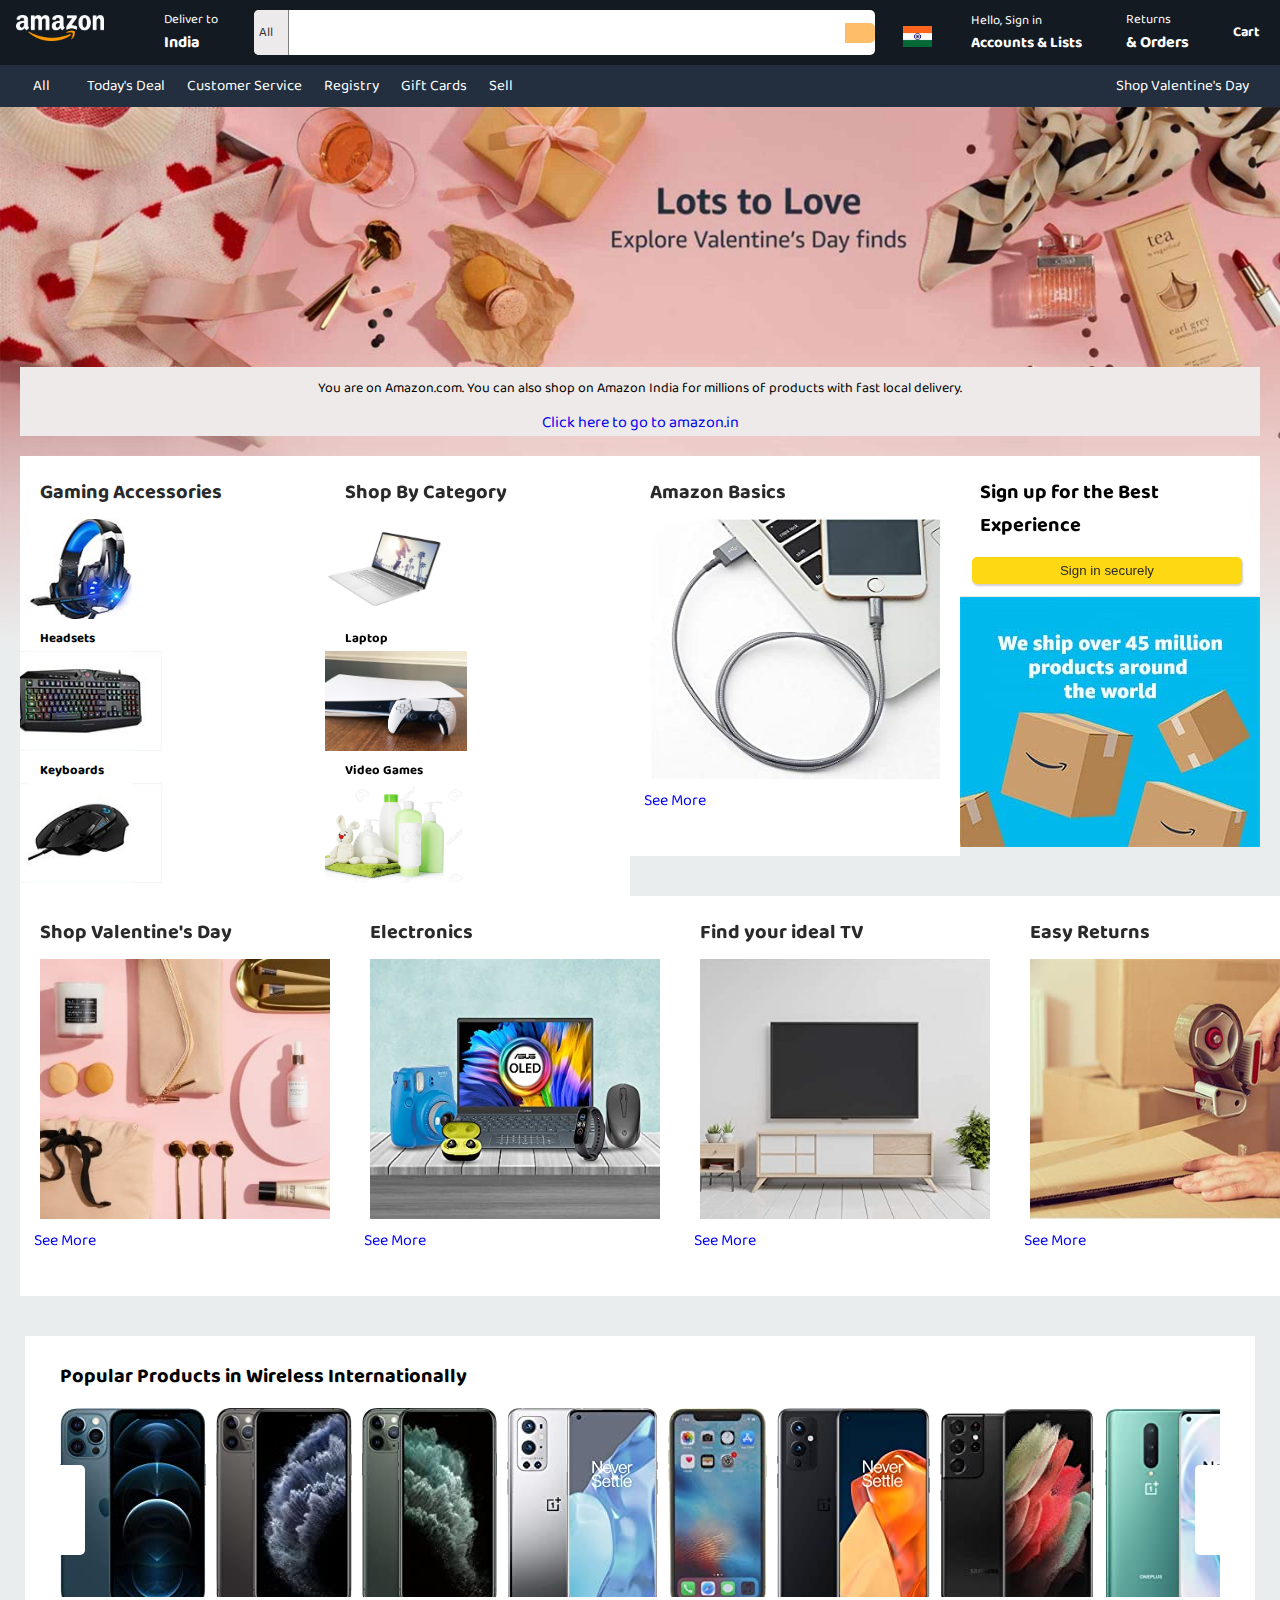
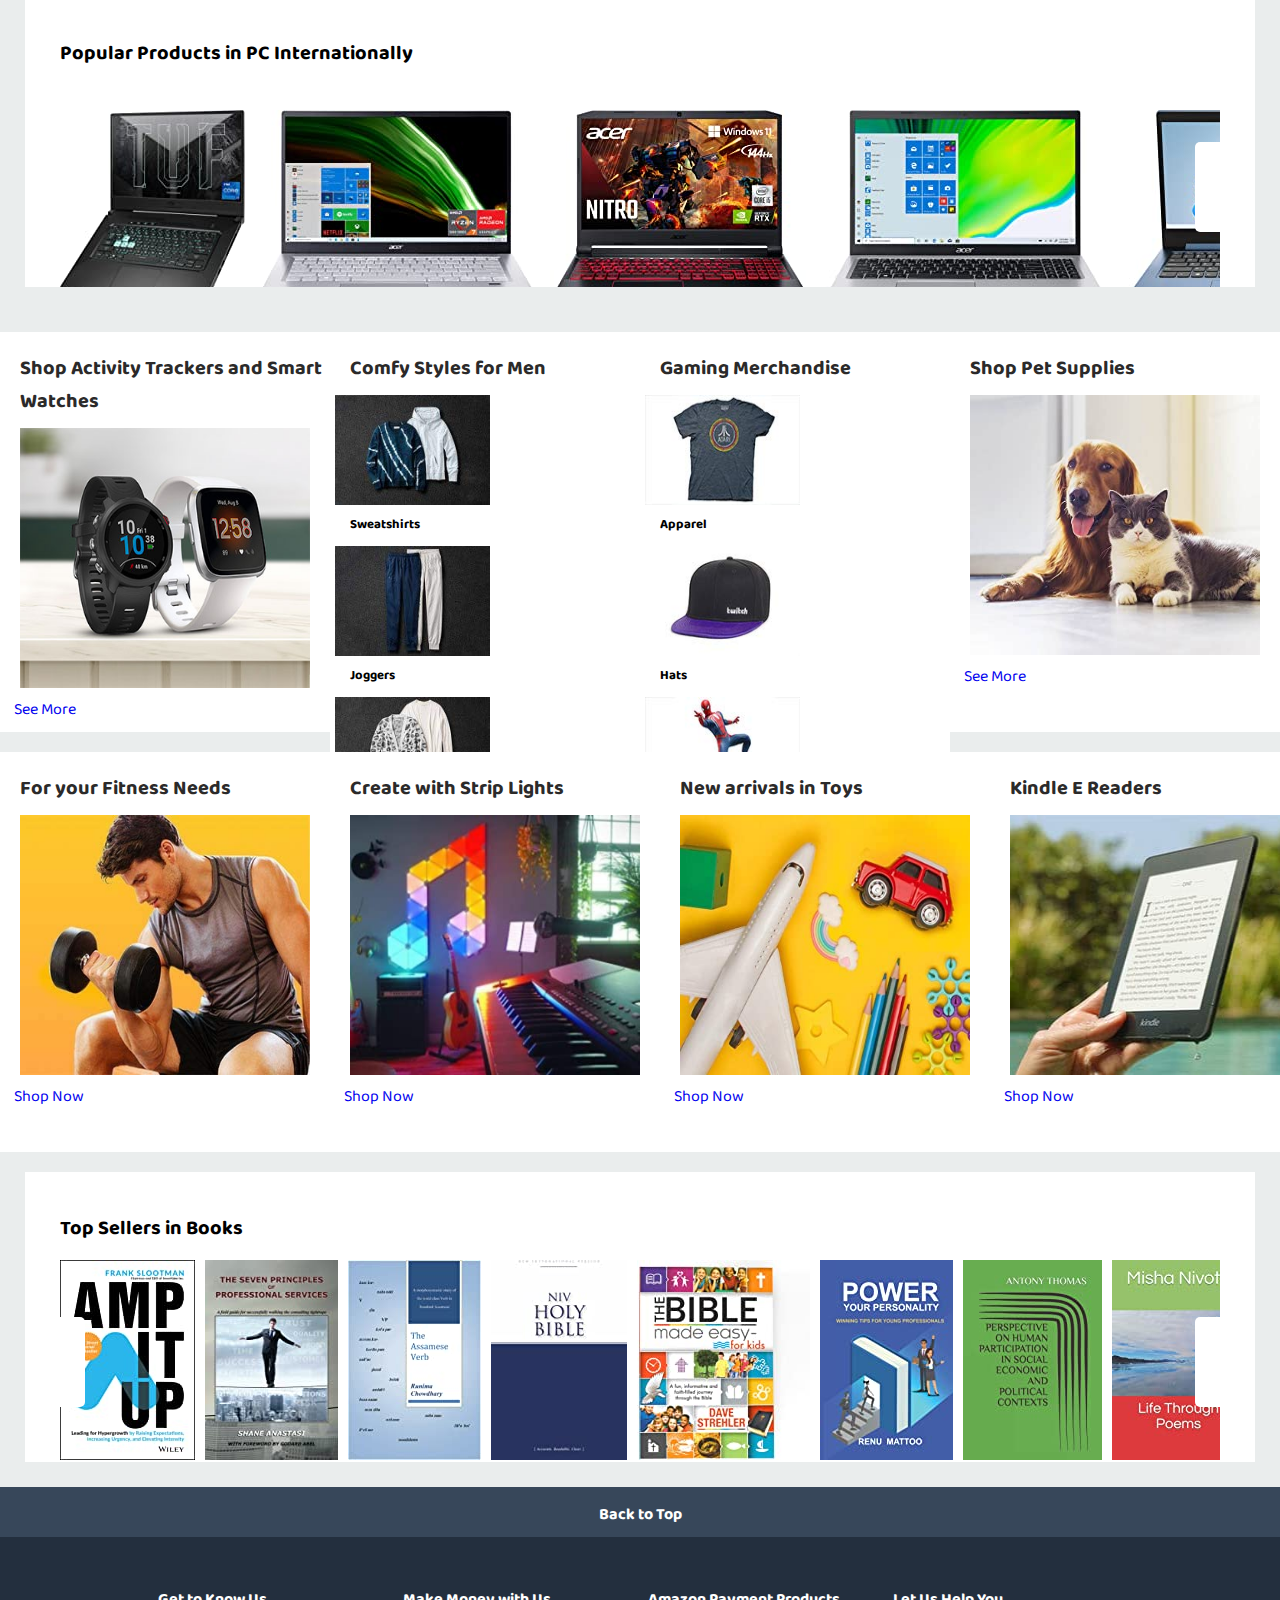
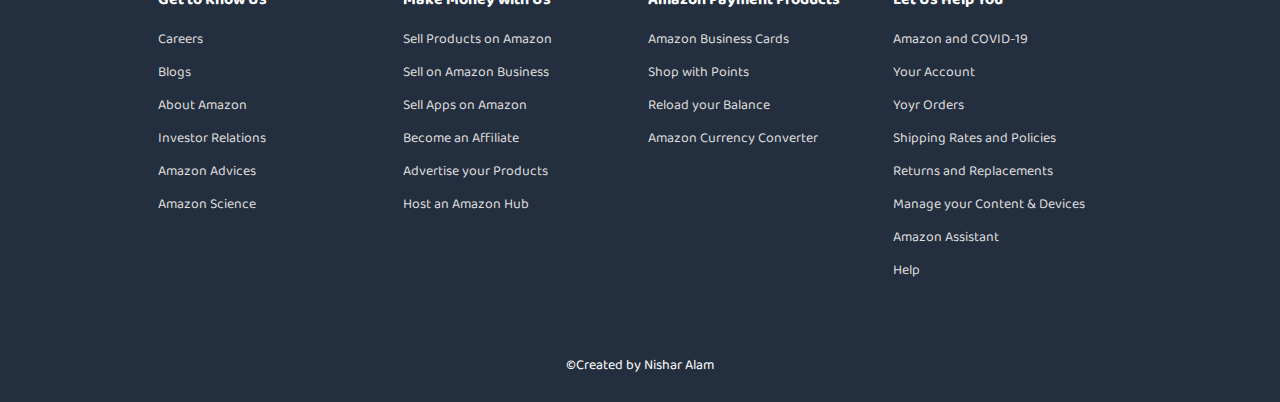
<file: Amazon-Clone-main/Amazon-Clone-main/index.html>
<!DOCTYPE html>
<html lang="en">
<head>
    <meta charset="UTF-8">
    <meta http-equiv="X-UA-Compatible" content="IE=edge">
    <meta name="viewport" content="width=device-width, initial-scale=1.0">
    <link rel="stylesheet" href="style.css">
    <link rel="stylesheet" href="https://cdnjs.cloudflare.com/ajax/libs/font-awesome/6.2.0/css/all.min.css" integrity="sha512-xh6O/CkQoPOWDdYTDqeRdPCVd1SpvCA9XXcUnZS2FmJNp1coAFzvtCN9BmamE+4aHK8yyUHUSCcJHgXloTyT2A==" crossorigin="anonymous" referrerpolicy="no-referrer" />
    <title>Amazon.com-Shop Online</title>
</head>
<body>
    <div class="sidebar">
        <div class="hdn-head">
            <h2>Hello, Sign in</h2>
        </div>
        <div class="hdn-content">
            <h3>Digital Content & Devices</h3>
            <ul>
                <div>
                    <li>Amazon Music</li><i class="fa-solid fa-angle-right"></i>
                </div>
                <div>
                    <li>Kindle E-Readers & Books</li><i class="fa-solid fa-angle-right"></i>
                </div>
                <div>
                    <li>Appstore for Android</li><i class="fa-solid fa-angle-right"></i>
                </div>
            </ul>
            <div class="line"></div>
        </div>
        <div class="hdn-content">
            <h3>Shop By Department</h3>
            <ul>
                <div>
                    <li>Electronics</li><i class="fa-solid fa-angle-right"></i>
                </div>
                <div>
                    <li>Computers</li><i class="fa-solid fa-angle-right"></i>
                </div>
                <div>
                    <li>Smart Homes</li><i class="fa-solid fa-angle-right"></i>
                </div>
                <div>
                    <li>Arts & Crafts</li><i class="fa-solid fa-angle-right"></i>
                </div>
            </ul>
            <div class="line"></div>
        </div>
        <div class="hdn-content">
            <h3>Programs & Features</h3>
            <ul>
                <div>
                    <li>Gift Cards & Mobile Recharges</li><i class="fa-solid fa-angle-right"></i>
                </div>
                <div>
                    <li>Flight Tickets</li><i class="fa-solid fa-angle-right"></i>
                </div>
                <div>
                    <li>Clearance Store</li><i class="fa-solid fa-angle-right"></i>
                </div>
            </ul>
            <div class="line"></div>
        </div>
    </div>
    <i class="fa-solid fa-xmark"></i>
    <div class="triangle"><i class="fa-solid fa-triangle"></i></div>
        <div class="hdn-sign">
            <div class="hdn-table">
                <div>
                    <h3>Your Lists</h3>
                    <ul>
                        <li>Create a List</li>
                        <li>Find a List & Registry</li>
                        <li>Amazon Smile Charity Lists</li>
                    </ul>
                </div>
                <div class="hdn-line"></div>
                <div>
                    <h3>Your Account</h3>
                    <ul>
                        <li>Account</li>
                        <li>Orders</li>
                        <li>Recommendations</li>
                        <li>Browsing History</li>
                        <li>Watchlist</li>
                        <li>Video Purchases</li>
                        <li>Kindle Unlimited</li>
                        <li>Content & Devices</li>
                        <li>Subscribe & Save Items</li>
                        <li>Membership</li>
                        <li>Music Library</li>
                    </ul>
                </div>
            </div>
        </div>
    <div class="black"></div>
    <header>
        <div class="first">
            <div class="flex logo">
            <a href="#"><img src="images/logo.png" alt=""></a>
            <div class="map flex">
                <i class="fas fa-map-marker"></i>
                <div>
                    <span>Deliver to</span>
                    <span>India</span>
                </div>
            </div>
        </div>
        <div class="flex input">
            <div>
                <span>All</span>
                <i class="fas fa-caret-down"></i>
            </div>
            <input type="text">
            <i class="fas fa-search"></i>
        </div>
        <div class="flex right">
            <div class="flex lang">
                <img src="images/indiaflag.jpeg" alt="">
                <i class="fas fa-caret-down"></i>
            </div>
            <div class="sign">
                <span>Hello, Sign in</span>
                <div class="flex ac">
                    <span>Accounts & Lists</span>
                    <i class="fas fa-caret-down"></i>
                </div>
            </div>
            <div class="sign">
                <span>Returns</span>
                <span>& Orders</span>
            </div>
            <div class="flex cart">
                <i class="fas fa-shopping-cart"></i>
                <span class="ca">Cart</span>
            </div>
        </div>
    </div>
    <div class="second">
        <div class="second-1">
            <div>
                <i class="fas fa-bars"></i>
                <span>All</span>
            </div>
        </div>
        <div class="second-2">
            <ul>
                <li>Today's Deal</li>
                <li>Customer Service</li>
                <li>Registry</li>
                <li>Gift Cards</li>
                <li>Sell</li>
            </ul>
        </div>
        <div class="second-3">
            <span>Shop Valentine's Day</span>
        </div>
    </div>
    </header>
    <section class="sec-1">
        <div class="container">
            <div class="container-1">
                <div class="para">
                    <p>You are on Amazon.com. You can also shop on Amazon India for millions of products with fast local delivery.</p><a href="https://www.amazon.in/?&ext_vrnc=hi&tag=googhydrabk1-21&ref=pd_sl_nxqtetlae_e&adgrpid=60571832564&hvpone=&hvptwo=&hvadid=486453138860&hvpos=&hvnetw=g&hvrand=12535176714638732243&hvqmt=e&hvdev=c&hvdvcmdl=&hvlocint=&hvlocphy=9061830&hvtargid=kwd-296458789801&hydadcr=14452_2154371&gclid=Cj0KCQjwnvOaBhDTARIsAJf8eVNJ6D0_UEAgzp9_IEK8-AtbwjPY81k1murdrRDI1PsbLEmGdhyqKDMaArp9EALw_wcB">Click here to go to amazon.in</a>
                </div>
                <div class="product-comp">
                    <div class="box">
                        <h3>Gaming Accessories</h3>
                        <div class="box-a">
                            <div>
                                <img src="images/ga1.jpg" alt="">
                                <span>Headsets</span>
                            </div>
                            <div>
                                <img src="images/ga2.jpg" alt="">
                                <span>Keyboards</span>
                            </div>
                            <div>
                                <img src="images/ga3.jpg" alt="">
                                <span>Computer mice</span>
                            </div>
                            <div>
                                <img src="images/ga4.jpg" alt="">
                                <span>Chairs</span>
                            </div>
                        </div>
                        <a href="#">See More</a>
                    </div>
                    <div class="box">
                        <h3>Shop By Category</h3>
                        <div class="box-a">
                            <div>
                                <img src="images/sc1.jpg" alt="">
                                <span>Laptop</span>
                            </div>
                            <div>
                                <img src="images/sc2.jpg" alt="">
                                <span>Video Games</span>
                            </div>
                            <div>
                                <img src="images/sc3.jpg" alt="">
                                <span>Baby</span>
                            </div>
                            <div>
                                <img src="images/sc4.jpg" alt="">
                                <span>Toy & Games</span>
                            </div>
                        </div>
                        <a href="#">Shop Now</a>
                    </div>
                    <div class="box box-c">
                        <h3>Amazon Basics</h3>
                        <div>
                            <img src="images/amazon basics.jpg" alt="">
                        </div>
                        <a href="#">See More</a>
                    </div>
                    <div class="box-b">
                       <div class="best">
                        <h3>Sign up for the Best Experience</h3>
                        <button>Sign in securely</button>
                       </div>
                       <div>
                        <img src="images/banner.jpg" alt="">
                       </div>
                    </div>
                </div>
                <div class="product-comp">
                    <div class="box box-c">
                        <h3>Shop Valentine's Day</h3>
                        <div>
                            <img src="images/shop valentine's.jpg" alt="">
                        </div>
                        <a href="#">See More</a>
                    </div>
                    <div class="box box-c">
                        <h3>Electronics</h3>
                        <div>
                            <img src="images/electronics.jpg" alt="">
                        </div>
                        <a href="#">See More</a>
                    </div>
                    <div class="box box-c">
                        <h3>Find your ideal TV</h3>
                        <div>
                            <img src="images/find your deal.jpg" alt="">
                        </div>
                        <a href="#">See More</a>
                    </div>
                    <div class="box box-c">
                        <h3>Easy Returns</h3>
                        <div>
                            <img src="images/easy return.jpg" alt="">
                        </div>
                        <a href="#">See More</a>
                    </div>
                </div>
            </div>
            <div class="slider">
                <div class="image-box">
                    <div class="slide">
                        <img src="images/si1.jpg" alt="">
                    </div>
                    <div class="slide">
                        <img src="images/si2.jpg" alt="">
                    </div>
                    <div class="slide">
                        <img src="images/si3.jpg" alt="">
                    </div>
                    <div class="slide">
                        <img src="images/si4.jpg" alt="">
                    </div>
                </div>
            </div>
        </div>
    </section>
    <section class="sec-2">
        <h3>Popular Products in Wireless Internationally</h3>
        <div class="slide-sec">
            <div class="l-btn"><i class="fa-solid fa-chevron-left"></i></div>
            <div class="r-btn"><i class="fa-solid fa-chevron-right"></i></div>
            <h3>Popular Products in Wireless Internationally</h3>
            <ul class="product-slide">
                <li><img src="images/pinter1.jpg" alt=""></li>
                <li><img src="images/pinter2.jpg" alt=""></li>
                <li><img src="images/pinter3.jpg" alt=""></li>
                <li><img src="images/pinter4.jpg" alt=""></li>
                <li><img src="images/pinter5.jpg" alt=""></li>
                <li><img src="images/pinter6.jpg" alt=""></li>
                <li><img src="images/pinter7.jpg" alt=""></li>
                <li><img src="images/pinter8.jpg" alt=""></li>
                <li><img src="images/pinter9.jpg" alt=""></li>
                <li><img src="images/pinter10.jpg" alt=""></li>
                <li><img src="images/pinter11.jpg" alt=""></li>
                <li><img src="images/pinter12.jpg" alt=""></li>
                <li><img src="images/pinter13.jpg" alt=""></li>
                <li><img src="images/pinter14.jpg" alt=""></li>
                <li><img src="images/pinter15.jpg" alt=""></li>
            </ul>
        </div>
    </section>
    <section class="sec-2">
        <!-- <h3>Popular Products in Wirelessly Internationally</h3> -->
        <div class="slide-sec">
            <div class="l-btn btn-1b"><i class="fa-solid fa-chevron-left"></i></div>
            <div class="r-btn btn-1a"><i class="fa-solid fa-chevron-right"></i></div>
             <h3>Popular Products in PC Internationally</h3>
            <ul class="product-slide product-slide-1">
                <li><img src="images/pc2.jpg" alt=""></li>
                <li><img src="images/pc3.jpg" alt=""></li>
                <li><img src="images/pc4.jpg" alt=""></li>
                <li><img src="images/pc5.jpg" alt=""></li>
                <li><img src="images/pc6.jpg" alt=""></li>
                <li><img src="images/pc7.jpg" alt=""></li>
                <li><img src="images/pc8.jpg" alt=""></li>
                <li><img src="images/pc9.jpg" alt=""></li>
                <li><img src="images/pc10.jpg" alt=""></li>
                <li><img src="images/pc11.jpg" alt=""></li>
                <li><img src="images/pc12.jpg" alt=""></li>
                <li><img src="images/pc13.jpg" alt=""></li>
                <li><img src="images/pc14.jpg" alt=""></li>
                <li><img src="images/pc15.jpg" alt=""></li>
            </ul>
        </div>
    </section>
    <div class="product-comp">
        <div class="box box-c">
            <h3>Shop Activity Trackers and Smart Watches</h3>
            <div>
                <img src="images/watch.jpg" alt="">
            </div>
            <a href="#">See More</a>
        </div>
        <div class="box box-d">
            <h3>Comfy Styles for Men</h3>
            <div class="box-a">
                <div>
                    <img src="images/cm1.jpg" alt="">
                    <span>Sweatshirts</span>
                </div>
                <div>
                    <img src="images/cm2.jpg" alt="">
                    <span>Joggers</span>
                </div>
                <div>
                    <img src="images/cm3.jpg" alt="">
                    <span>Cardigans</span>
                </div>
                <div>
                    <img src="images/cm4.jpg" alt="">
                    <span>Easy Tees</span>
                </div>
            </div>
            <a href="#">See More</a>
        </div>
        <div class="box box-d">
            <h3>Gaming Merchandise</h3>
            <div class="box-a">
                <div>
                    <img src="images/gm1.jpg" alt="">
                    <span>Apparel</span>
                </div>
                <div>
                    <img src="images/gm2.jpg" alt="">
                    <span>Hats</span>
                </div>
                <div>
                    <img src="images/gm3.jpg" alt="">
                    <span>Action Figures</span>
                </div>
                <div>
                    <img src="images/gm4.jpg" alt="">
                    <span>Mugs</span>
                </div>
            </div>
            <a href="#">See More</a>
        </div>
        <div class="box box-c">
            <h3>Shop Pet Supplies</h3>
            <div>
                <img src="images/pets.jpg" alt="">
            </div>
            <a href="#">See More</a>
        </div>        
        
    </div>
    <div class="product-comp">
        <div class="box box-c">
            <h3>For your Fitness Needs</h3>
            <div>
                <img src="images/fitness.jpg" alt="">
            </div>
            <a href="#">Shop Now</a>
        </div>  
        <div class="box box-c">
            <h3>Create with Strip Lights</h3>
            <div>
                <img src="images/light.jpg" alt="">
            </div>
            <a href="#">Shop Now</a>
        </div>  
        <div class="box box-c">
            <h3>New arrivals in Toys</h3>
            <div>
                <img src="images/craft.jpg" alt="">
            </div>
            <a href="#">Shop Now</a>
        </div>  
        <div class="box box-c">
            <h3>Kindle E Readers</h3>
            <div>
                <img src="images/reader.jpg" alt="">
            </div>
            <a href="#">Shop Now</a>
        </div>  
    </div>
    <section class="sec-2">
        <!-- <h3>Popular Products in Wirelessly Internationally</h3> -->
        <div class="slide-sec">
            <div class="l-btn btn-1c"><i class="fa-solid fa-chevron-left"></i></div>
            <div class="r-btn btn-1d"><i class="fa-solid fa-chevron-right"></i></div>
             <h3>Top Sellers in Books</h3>
            <ul class="product-slide product-slide-2">
                <li><img src="images/b1.jpg" alt=""></li>
                <li><img src="images/b2.jpg" alt=""></li>
                <li><img src="images/b3.jpg" alt=""></li>
                <li><img src="images/b4.jpg" alt=""></li>
                <li><img src="images/b5.jpg" alt=""></li>
                <li><img src="images/b6.jpg" alt=""></li>
                <li><img src="images/b7.jpg" alt=""></li>
                <li><img src="images/b8.jpg" alt=""></li>
                <li><img src="images/b9.jpg" alt=""></li>
                <li><img src="images/b10.jpg" alt=""></li>
            </ul>
        </div>
    </section>
    <section class="footer">
        <div class="backtop">
            <span>Back to Top</span>
        </div>
        <div class="detail">
            <div class="table">
                <div>
                    <div class="t-head">Get to Know Us</div>
                    <ul>
                        <li>Careers</li>
                        <li>Blogs</li>
                        <li>About Amazon</li>
                        <li>Investor Relations</li>
                        <li>Amazon Advices</li>
                        <li>Amazon Science</li>
                    </ul>
                </div>
            
                <div>
                    <div class="t-head">Make Money with Us</div>
                    <ul>
                        <li>Sell Products on Amazon</li>
                        <li>Sell on Amazon Business</li>
                        <li>Sell Apps on Amazon</li>
                        <li>Become an Affiliate</li>
                        <li>Advertise your Products</li>
                        <li>Host an Amazon Hub</li>
                    </ul>
                </div>
            
           
                <div>
                    <div class="t-head">Amazon Payment Products</div>
                    <ul>
                        <li>Amazon Business Cards</li>
                        <li>Shop with Points</li>
                        <li>Reload your Balance</li>
                        <li>Amazon Currency Converter</li>
                    </ul>
                </div>
            
            
                <div>
                    <div class="t-head">Let Us Help You</div>
                    <ul>
                        <li>Amazon and COVID-19</li>
                        <li>Your Account</li>
                        <li>Yoyr Orders</li>
                        <li>Shipping Rates and Policies</li>
                        <li>Returns and Replacements</li>
                        <li>Manage your Content & Devices</li>
                        <li>Amazon Assistant</li>
                        <li>Help</li>
                    </ul>
                </div>
            </div>
        </div>
        <div class="line"></div>
        <div class="copy">
            <span>&copy;Created by Nishar Alam</span>
        </div>
    </section>
    <script src="app.js"></script>
</body>
</html>
</file>
<file: Amazon-Clone-main/Amazon-Clone-main/style.css>
@import url('https://fonts.googleapis.com/css2?family=Baloo+Bhai+2&display=swap');
*{
    margin:0;
    padding:0;
    text-decoration: none;
    box-sizing: border-box;
    list-style: none;
}
body{
    font-family: 'Baloo Bhai 2', cursive;
    width: 100%;
    box-sizing: border-box;
    background-color: #eaeded;
}
.first{
    width:100%;
    height:65px;
    background-color: #131a22;
    display: flex;
    align-items: center;
    flex-direction: column;
}
.first img{
    width:100px;
    padding:5px;
    margin: 6px 10px;
    border: 1px solid transparent;
}
.first{
    display:flex;
    flex-direction: row;
    justify-content: space-between;
}
.flex{
    display: flex;
    justify-content: center;
}
.flex span,i{
    color:white;
}
.logo{
    flex:0.18;
    margin-right:8px;
    justify-content: space-between;
}
.map{
    border: 1px solid transparent;
}

.map i{
    margin-top: 15px;
    padding-left: 5px;
    font-size: 17px;
}
.map div{
    padding: 5px;
    display: flex;
    cursor: pointer;
    flex-direction: column;
}
.map div span:first-child{
    font-weight: 400;
    font-size: 13px;
}
.map div span{
    font-weight: bold;
}
.right{
    justify-content: space-between;
    flex: 0.30;
    margin-right: 10px;
    align-items: center;
}
.input{
    width:100%;
    background-color: white;
    flex:0.5;
    border-radius: 5px;
    display: flex;
    margin: 0 10px;
    align-items: center;
    justify-content: space-between;
    overflow: hidden;
}
.input input{
    outline: none;
    width:80%;
    font-size: 15px;
    padding: 5px 2px;
    border: none;
}
.input .fa-search{
    color: rgb(51,51,51);
    padding: 10px 15px;
    font-size: 25px;
    cursor: pointer;
    background-color: #febd69;
    border-radius: 0 5px 5px 0;
}
.input div{
    display: flex;
    justify-content: center;
    align-items: center;
    border-right: 1px solid gray;
    background-color: rgb(236,234,234);
    padding:5px 0;
}
.input div span{
    border-radius: 5px 0 0 5px;
    color: rgb(51,51,51);
    padding: 7px 5px;
    font-size: 13px;
    cursor: pointer;
}
.input .fa-caret-down{
    color: rgb(51,51,51);
    cursor: pointer;
    padding:5px;
}
.lang i{
    margin:0;
    padding: 0;
    color:gray;
}
.lang{
    padding: 2px;
    display: flex;
    justify-content: center;
    align-items: flex-end;
    border:1px solid transparent;
}
.right img{
    width:35px;
    height:35px;
    padding:2px;
    padding-top: 10px;
    margin:0;
    cursor: pointer;
}
.sign{
    display: flex;
    flex-direction: column;
    padding:3px 6px;
    border: 1px solid transparent;
    cursor:pointer;
}
.sign span:first-child{
    font-weight: 400;
    font-size: 13px;
}
.sign span{
    display:inline-block;
    width:100%;
    font-weight: bold;
}
.flex .ac span{
    font-size: 15px;
    margin-right: 4px;
    font-weight: bold;
}
.fa-shopping-cart{
    font-size: 27px;
}
.ca{
    font-size: 14px;
    font-weight: bold;
}
.cart{
    align-items: flex-end;
    position:relative;
    padding:5px 10px;
    border: 1px solid transparent;
    cursor: pointer;
}
.cart p{
    position: absolute;
    font-weight: bolder;
    color:#131a22;
    top: 7px;
    left:20px;
}
.cart:hover{
    border: 1px solid white;
    border-radius: 3px;
}
.logo img:hover{
    border: 1px solid white;
    border-radius: 3px;
}
.map:hover{
    border: 1px solid white;
    border-radius: 3px;
}
.lang:hover{
    border: 1px solid white;
    border-radius: 3px;
}
.sign:hover{
    border: 1px solid white;
    border-radius: 3px;
}
.lang:hover{
    border: 1px solid white;
    border-radius: 3px;
}
.input .fa-search:hover{
    background-color: #fdae46;
}
.input div:hover{
    background-color: rgb(204,202,202);
    color:black;
}
.second{
    width:100%;
    height:42px;
    background-color: #232f3e;
    display: flex;
    align-items: center;
    color:white;
    overflow: hidden;;
}
.second ul{
    align-items: center;
    list-style: none;
    display: flex;
    justify-content: flex-start;
}
.second span{
    font-size: 15px;
}
.second-1 div i{
    font-size: 20px;
    cursor: pointer;
    border: 1px solid transparent;
}
.second li{
    padding:5px 10px;
    font-size: 15px;
    margin: 7px 0;
    cursor: pointer;
    border: 1px solid transparent;
}
.second-1{
    flex:0.06;
    display: flex;
    justify-content: center;
    align-items: center;
}
.second-1 div{
    display: flex;
    align-items: center;
    padding-left: 5px;
}
.second-2{
    display: flex;
    flex:0.74;
    justify-content: flex-start;
}
.second-3{
    flex:0.2;
    display: flex;
    justify-content: flex-end;
    margin-right: 20px;
    overflow: hidden;
}
.second-3 span{
    padding:5px 10px;
    cursor: pointer;
    border: 1px solid transparent;
}
.second-1 div span{
    padding:5px;
    cursor: pointer;
}
.second-1 div:hover{
    border:1px solid white;
}
.second-2 li:hover{
    border:1px solid white;
}
.second-3 span:hover{
    border:1px solid white;
}
.sec-1{
    position: relative;
    width:100%;
    height: 1150px;
    box-sizing: border-box;
}
.slide img{
    width:1380px;
    height: 100%;
}
.container{
    position: relative;
    width:100%;
    height: auto;
}
.slider{
    width:100%;
    overflow: hidden;
    position: relative;
    height: 560px;
}
.image-box{
    display: flex;
    position: absolute;
    animation: carousel 15s alternate infinite;
}
@keyframes carousel{
    0%{
        left:0;
    }
    20%{
        left:0%;
    }
    24%{
        left:-1380px;
    }
    50%{
        left:-1380px;
    }
    54%{
        left:calc(-1380*2px);
    }
    80%{
        left:calc(-1380*2px);
    }
    84%{
        left:calc(-1380*3px);
    }
    100%{
        left:calc(-1380*3px);
    }
}
.container-1{
    position:absolute;
    z-index:1;
    top:240px;
    width:100%;
    left:0;
    padding:20px;
    display: flex;
    flex-direction: column;
    align-items: center;
    background:linear-gradient(to bottom, transparent, #eaeded 30%);
}
.container-1 .para{
    background-color: rgb(238,234,234);
    width:100%;
    text-align: center;
}
.container-1 div:first-child p{
    font-size: 14px;
    padding:10px 0;
}
.product-comp{
    width:100%;
    height:100%;
    display: flex;
    box-sizing: border-box;
    margin:20px 0;
    justify-content: space-around;
}
.product-comp .box{
    width:335px;
    height:400px;
    background-color: white;
}
.box h3{
    margin-top: 20px;
    margin-left: 20px;
    font-size: 20px;
    margin-bottom: 10px;
    color:rgb(43,42,42);
}
.box a{
    margin-left:4px;
    padding:10px;
}

.box-a{
    overflow: hidden;
    background-color: white;
}
.box div img{
    width:165px;
    height:100px;
    cursor: pointer;
    margin-left: -14%;
    margin-right: 0;
}
.box-a div{
    display: inline-block;
}
.box-a div span{
    display:block;
    font-size: 13px;
    margin-left: 20px;
    font-weight: bold;
}
.box-b{
    display: flex;
    flex-direction: column;
    align-items: center;
    justify-content: space-between;
}
.box-b .best{
    background-color: white;
    height:140px;
    width:300px;
}
.best h3{
    font-size: 20px;
    margin: 20px;
    margin-bottom: 15px;
}
.best button{
    border-radius: 5px;
    box-shadow: 1px 2px 2px rgb(211,207,207);
    color: rgb(43,42,42);
    background-color: #ffd814;
    width:270px;
    height:27px;
    margin-left: 12px;
    border:none;
}
.box.box-c img{
    margin:0 20px;
    height:260px;
    width:290px;
    cursor: pointer;
}
.sec-2{
    width:100%;
    height:315px;
    padding:25px;
    padding-top:0;
    padding-bottom: 25px;
}
.sec-2 h3{
    font-size: 20px;
    padding-bottom: 5px;
    margin-top:5px;
}
.slide-sec{
    height: 100%;
    width:100%;
    padding:35px;
    overflow-x: hidden;
    background-color: white;
    position: relative;
    margin-top: 20px;
    margin-bottom: 25px;
}
.product-slide{
    display: flex;
    margin-top: 10px;
    overflow-x: scroll;
    scroll-behavior: smooth;
}
.product-slide::-webkit-scrollbar{
    background-color: transparent;
    height:7px; 
    cursor: pointer;
}
.product-slide::-webkit-scrollbar-thumb{
    border-radius: 10px;
    cursor: pointer;
}
.product-slide li{
    list-style: none;
    margin-right: 10px;
    margin-bottom: 15px;
    cursor: pointer;
}
.l-btn, 
.r-btn{
    background-color: rgb(255,255,255,1);
    height:90px;
    width:50px;
    text-align: center;
    cursor:pointer;
    top:50%;
    position: absolute; 
    border:2px solid transparent; 
}
.l-btn{
    border-radius: 0 5px 5px 0;
    left:10px;
}
.r-btn{
    border-radius: 5px 0 0 5px;
    right:10px;
}
.l-btn:hover{
    border: 3px solid rgb(2,150,150);
}
.r-btn:hover{
    border: 3px solid rgb(2,150,150);
}
.r-btn i, .l-btn i{
    color: rgb(54,54,54);
    position:absolute;
    font-size: 30px;
    top:35%;
    left:12%;
    right:12%;
}
.slide-sec h3{
    font-size: 20px;
    margin-top:5px;
    margin-bottom: 0;
}
.product-slide.product-slide-1{
    display: flex;
    margin-top: 35px;
    overflow-x: scroll;
    scroll-behavior: smooth;
}
.box-d a{
    padding-top: 10px;
}
.box-d div img{
    width:155px;
    height:110px;
    margin-left: 5px;
    margin-right: 0px;
}
.box-d div span{
    margin-bottom: 11px;
}
.footer{
    width:100%;
    height:450px;
    transition: all 0.2s;
}
.backtop{
    text-align: center;
    height:50px;
    background-color: #37475a;
    padding:15px;
    cursor: pointer;
}
.backtop span{
    color:white;
    font-weight: bold;
}
.backtop:hover{
    background-color: #4d627c;
}
.detail{
    background-color: #232f3e;
    height:375px;
}
.table{
    margin:0 150px;
    height:100%;
    display: flex;
    justify-content: space-around;
    padding-top:50px;
}
.table div{
    width:230px;
}
.t-head{
    font-size: 16px;
    color:white;
    font-weight: bold;
    margin-bottom: 5px;
}
.table li{
    color: rgb(223,221,221);
    padding-top:10px;
    font-weight: lighter;
    list-style: none;
    font-size: 14px;
}
.copy{
    background-color: #232f3e;
    height: 90px;
    padding:40px;
    text-align: center;
}
.copy span{
    color:white;
    font-size: 14px;
}
.line{
    height:0.4px;
    width:100%;
    background-color: rgb(172,172,172);

}
.sidebar{
    background-color: white;
    width:330px;
    height:100%;
    transform: translateX(-390px);
    transition: all 0.5s;
    height:100%;
    position:absolute;
    z-index:101;
    overflow-y: scroll;
    box-shadow: 2px 2px 30px black;
}
.hdn-head{
    background-color: #232f3e;
    height:60px;
    width:100%;
    color:white;
    text-align: center;
}
.hdn-head h2{
    line-height: 60px;
}
.hdn-content h3{
    padding:20px 25px;
    color:rgb(39,39,39);
}
.hdn-content ul div{
    display: flex;
    cursor: pointer;
    transition: all 0.2s;
    font-size: rgb(70,70,70);
    font-size: 14px;
    padding:15px 25px;
    justify-content: space-between;
}
.fa-xmark {
    top:20px;
    left:350px;
    position:absolute;
    display: none;
    font-size: 30px;
    z-index:101;
    cursor: pointer;
}
.fa-angle-right{
    color:rgb(27,27,27);
}
.hdn-content ul div:hover{
    background-color: rgb(230,227,227);
}
.hdn-content ul{
    padding-bottom: 9px;
}
.black{
    height:100%;
    position: absolute;
    background-color: rgba(0,0,0,0.7);

}
.black.active{
    width:100%;
    z-index: 100;
}
.black.active-1{
    top:70px;
    width:100%;
    z-index:99;
}
.sidebar.active{
    transform: translateX(0);
}
.fa-xmark.active{
    display: block;
}
.hdn-sign.active{
    display: block;
}
.triangle.active{
    display: block;
}
.triangle{
    position:absolute;
    z-index:101;
    display:none;
    right:210px;
    top:42px;
    background-color: transparent;
    width:0;
    height:0;
    display:none;
    transition:all 2s;
    border:10px solid blue;
    border-color: transparent transparent white transparent;
}
.hdn-sign{
    position: absolute;
    z-index:101;
    transition: all 2s;
    display: none;
    width:500px;
    height: 350px;
    top:60px;
    right:80px;
    background-color: white;
    border-radius: 5px;
}
.hdn-table{
    display: flex;
    justify-content: space-around;
    padding:20px 0;
}
.hdn-table h3{
    font-size: 16px;
    padding:10px 0;
}
.hdn-table li{
    color: rgb(84,84,84);
    font-size: 13px;
    padding:5px 0;
    cursor: pointer;
}
.hdn-line{
    width:0.5px;
    color:black;
    background-color: rgb(190,190,190);
    height:280px;
}
.stop-scroll{
    overflow: hidden;
    height:100%;
}
</file>
